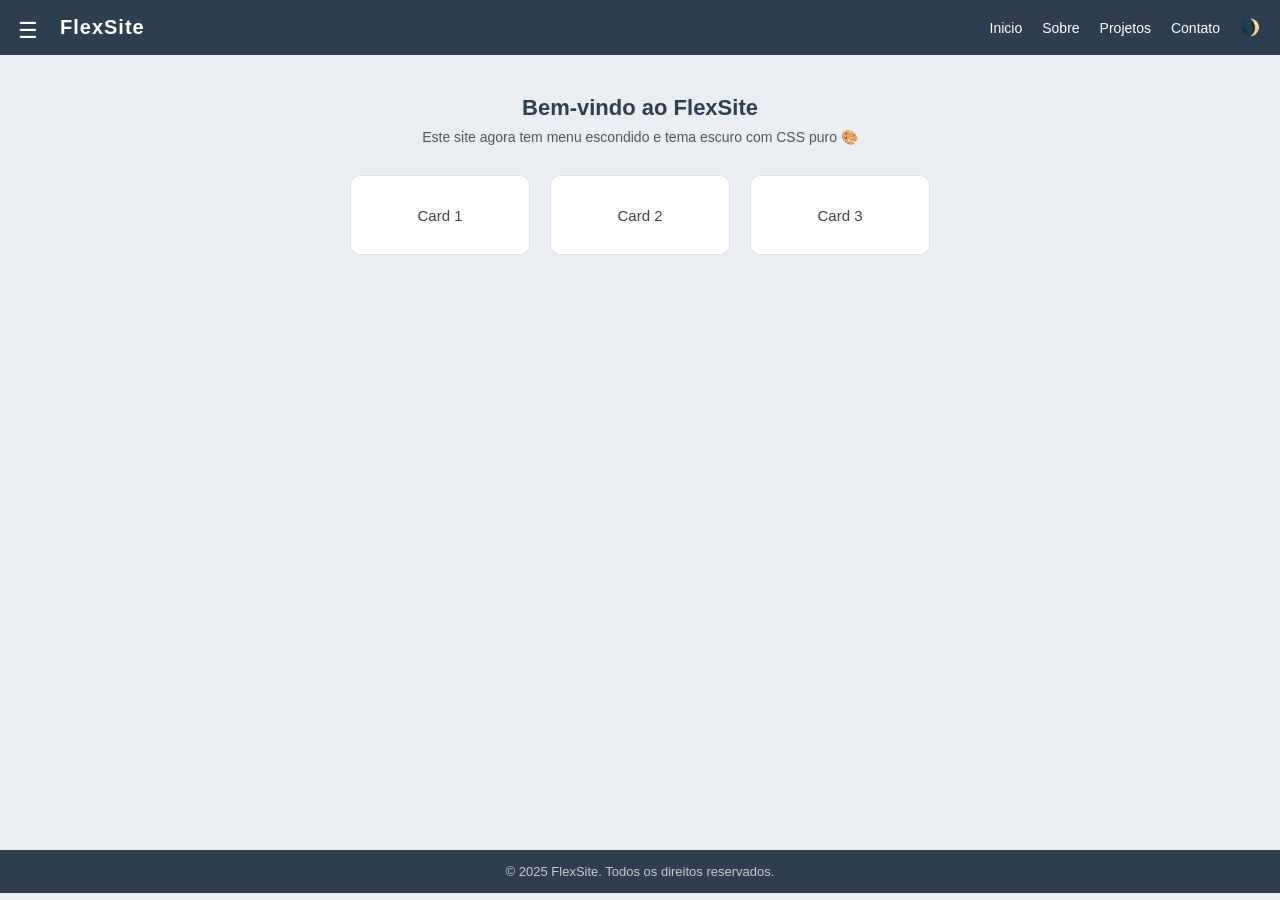
<file: Atividade 30-03/index.html>
<!DOCTYPE html>
<html lang="pt-BR">
<head>
  <meta charset="UTF-8">
  <meta name="viewport" content="width=device-width, initial-scale=1.0">
  <title>FlexSite</title>
  <link rel="stylesheet" href="style.css">
</head>
<body>

  <input type="checkbox" id="menu-toggle">
  <input type="checkbox" id="theme-toggle">

  <label for="menu-toggle" class="menu-btn">&#9776;</label>

  <nav class="sidebar">
    <a href="#">Inicio</a>
    <a href="#">Sobre</a>
    <a href="#">Projetos</a>
    <a href="#">Contato</a>
  </nav>

  <header class="topbar">
    <span class="logo">FlexSite</span>
    <nav class="topnav">
      <a href="#">Inicio</a>
      <a href="#">Sobre</a>
      <a href="#">Projetos</a>
      <a href="#">Contato</a>
      <label for="theme-toggle" class="theme-btn">🌘</label>
    </nav>
  </header>

  <main class="content">
    <h1>Bem-vindo ao FlexSite</h1>
    <p>Este site agora tem menu escondido e tema escuro com CSS puro 🎨</p>
    <div class="cards">
      <div class="card">Card 1</div>
      <div class="card">Card 2</div>
      <div class="card">Card 3</div>
    </div>
  </main>

  <footer>
    <p>&copy; 2025 FlexSite. Todos os direitos reservados.</p>
  </footer>

</body>
</html>
</file>
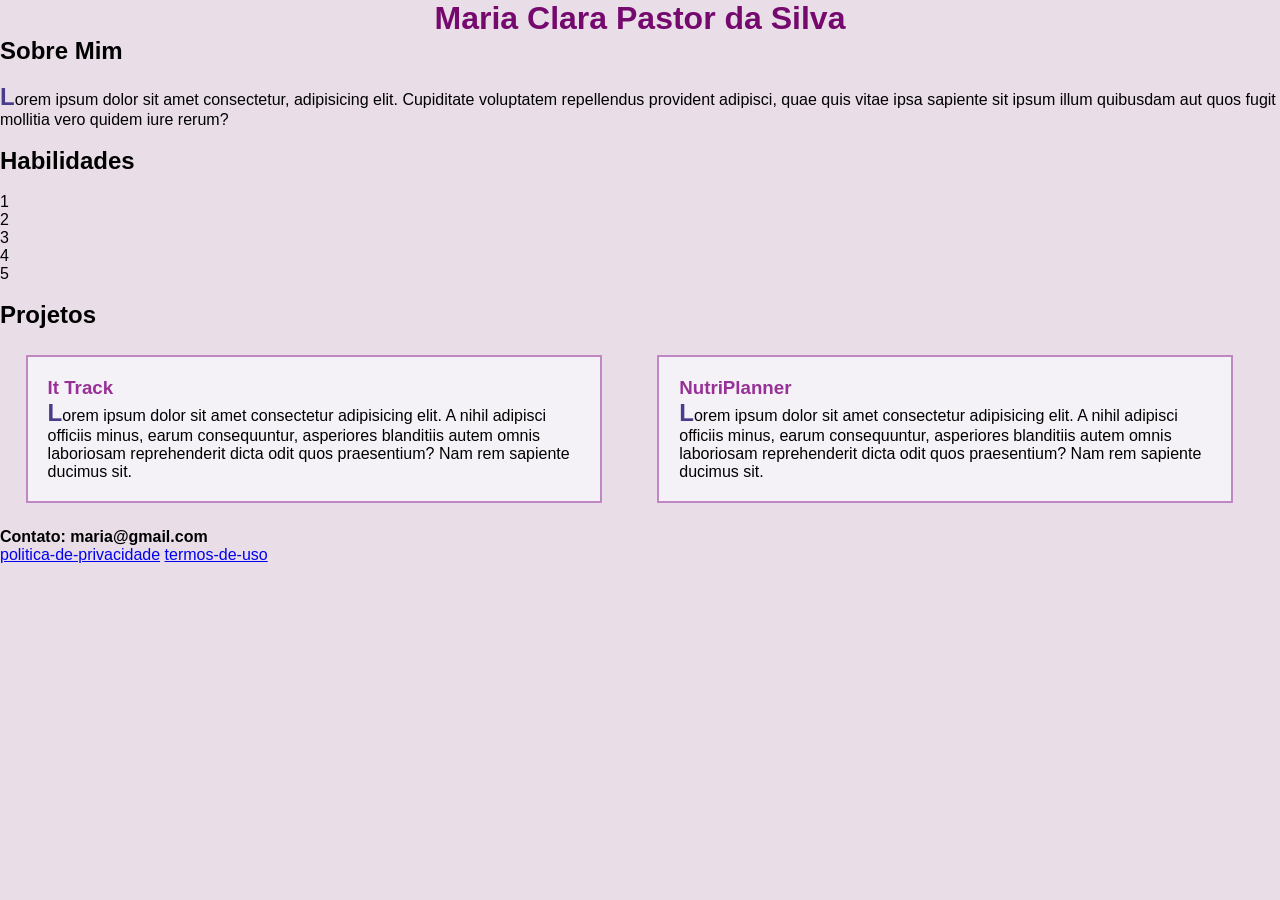
<file: atividade 09-03/perfil.html>
<!DOCTYPE html>
<html lang="pt-br">
<head>
    <meta charset="UTF-8">
    <meta name="viewport" content="width=device-width, initial-scale=1.0">
    <title>Maria Clara Pastor</title>
    <link rel="stylesheet" href="estlio.css">
</head>
<body>
     <h1>Maria Clara Pastor da Silva</h1>
     <h2>Sobre Mim</h2>
     <br>
    <p>Lorem ipsum dolor sit amet consectetur, adipisicing elit. Cupiditate voluptatem repellendus provident adipisci, quae quis vitae ipsa sapiente sit ipsum illum quibusdam aut quos fugit mollitia vero quidem iure rerum?</p>
    <br>
    <h2>Habilidades</h2>
    <br>
    <ul>
        <li>1</li>
        <li>2</li>
        <li>3</li>
        <li>4</li>
        <li>5</li>
    </ul>
    <br>
    <h2>Projetos</h2>
    <section id="projetos-secao">
        <div class="projeto" > <h3>It Track</h3>
            <p>Lorem ipsum dolor sit amet consectetur adipisicing elit. A nihil adipisci officiis minus, earum consequuntur, asperiores blanditiis autem omnis laboriosam reprehenderit dicta odit quos praesentium? Nam rem sapiente ducimus sit.</p>
        </div>
        <div class="projeto"><h3>NutriPlanner</h3>
            <p>Lorem ipsum dolor sit amet consectetur adipisicing elit. A nihil adipisci officiis minus, earum consequuntur, asperiores blanditiis autem omnis laboriosam reprehenderit dicta odit quos praesentium? Nam rem sapiente ducimus sit.</p>
        </div>
    </section>
    <footer> 
        <h4>Contato: maria@gmail.com</h4>
    </footer>
    <nav>
<a href="/politica-de-privacidade">politica-de-privacidade</a>
<a href="/termos-de-uso">termos-de-uso</a>

    </nav>
</body>
</html>
</file>
<file: Atividade 30-03/style.css>
* {
  margin: 0;
  padding: 0;
  box-sizing: border-box;
}

body {
  font-family: 'Segoe UI', sans-serif;
  background-color: #eaeef2;
  color: #2c3e50;
  transition: background-color 0.4s ease, color 0.4s ease;
}

#menu-toggle,
#theme-toggle {
  display: none;
}

.menu-btn {
  position: fixed;
  top: 18px;
  left: 18px;
  font-size: 22px;
  color: #fff;
  cursor: pointer;
  z-index: 200;
  transition: transform 0.3s ease;
}

.menu-btn:hover {
  transform: scale(1.2);
}

.sidebar {
  position: fixed;
  top: 0;
  left: -160px;
  width: 160px;
  height: 100%;
  background-color: #2c3e50;
  display: flex;
  flex-direction: column;
  padding-top: 60px;
  gap: 10px;
  z-index: 100;
  transition: left 0.4s ease;
}

.sidebar a {
  color: #fff;
  text-decoration: none;
  padding: 10px 20px;
  font-size: 15px;
  transition: background-color 0.3s ease;
}

.sidebar a:hover {
  background-color: #3d5166;
}

#menu-toggle:checked ~ .sidebar {
  left: 0;
}

#menu-toggle:checked ~ .content,
#menu-toggle:checked ~ footer {
  margin-left: 160px;
}

.topbar {
  position: fixed;
  top: 0;
  left: 0;
  right: 0;
  height: 55px;
  background-color: #2c3e50;
  display: flex;
  align-items: center;
  justify-content: space-between;
  padding: 0 20px 0 60px;
  z-index: 150;
  transition: background-color 0.4s ease;
}

.logo {
  color: #fff;
  font-size: 20px;
  font-weight: bold;
  letter-spacing: 1px;
}

.topnav {
  display: flex;
  align-items: center;
  gap: 20px;
}

.topnav a {
  color: #fff;
  text-decoration: none;
  font-size: 14px;
  transition: opacity 0.3s ease;
}

.topnav a:hover {
  opacity: 0.7;
}

.theme-btn {
transform: rotate(180deg)
}

.theme-btn:hover {
  transform: rotate(180deg);
}

.content {
  margin-top: 55px;
  margin-left: 0;
  padding: 40px;
  min-height: calc(100vh - 55px - 50px);
  transition: margin-left 0.4s ease, background-color 0.4s ease;
}

.content h1 {
  font-size: 22px;
  margin-bottom: 8px;
  text-align: center;
}

.content p {
  text-align: center;
  font-size: 14px;
  color: #555;
  margin-bottom: 30px;
  transition: color 0.4s ease;
}

.cards {
  display: flex;
  justify-content: center;
  gap: 20px;
  flex-wrap: wrap;
}

.card {
  background-color: #fff;
  border: 1px solid #dce1e7;
  border-radius: 10px;
  width: 180px;
  height: 80px;
  display: flex;
  align-items: center;
  justify-content: center;
  font-size: 15px;
  color: #444;
  cursor: pointer;
  transition: transform 0.3s ease, box-shadow 0.3s ease, background-color 0.4s ease, color 0.4s ease;
}

.card:hover {
  transform: translateY(-6px) scale(1.03);
  box-shadow: 0 8px 20px rgba(0, 0, 0, 0.12);
}

footer {
  background-color: #2c3e50;
  color: #ccc;
  text-align: center;
  padding: 14px;
  font-size: 13px;
  margin-left: 0;
  transition: margin-left 0.4s ease, background-color 0.4s ease;
}

#theme-toggle:checked ~ .menu-btn {
  color: #aaa;
}

#theme-toggle:checked ~ .topbar {
  background-color: #111;
}

#theme-toggle:checked ~ .content {
  background-color: #1a1a2e;
  color: #e0e0e0;
}

#theme-toggle:checked ~ .content p {
  color: #aaa;
}

#theme-toggle:checked ~ .content .card {
  background-color: #16213e;
  border-color: #2a2a4a;
  color: #e0e0e0;
}

#theme-toggle:checked ~ footer {
  background-color: #111;
  color: #888;
}

#theme-toggle:checked ~ .sidebar {
  background-color: #111;
}

body:has(#theme-toggle:checked) {
  background-color: #1a1a2e;
}
</file>
<file: atividade 09-03/estlio.css>
* {
    margin: 0;
    padding: 0;
    font-family: Arial, sans-serif;
    box-sizing: border-box;
}

body {
    background-color: rgb(233, 222, 232);
}

h1 {
    text-align: center;
    font-size: 2em;
    color: rgb(117, 9, 110);
    font-weight: bold;
}

.projeto:hover {
    background-color: rgb(115, 34, 131);
}

.projeto {
    display: inline-block;
    width: 45%;
    margin: 2%;
    padding: 20px;
    box-sizing: border-box;
    vertical-align: top;
    text-align: left;
    font-size: 16px;
    background-color: rgb(245, 242, 247);
    border: 2px solid #c187c4;
    transition: background-color 0.3s ease;
}

h3 {
    color: rgb(151, 49, 151);
}

#habilidades ul li:nth-child(odd) {
    background-color: #c187c4;
    font-weight: bold;
}

p::first-letter {
    font-size: 1.5em;
    font-weight: bold;
    color: darkslateblue;
</file>
